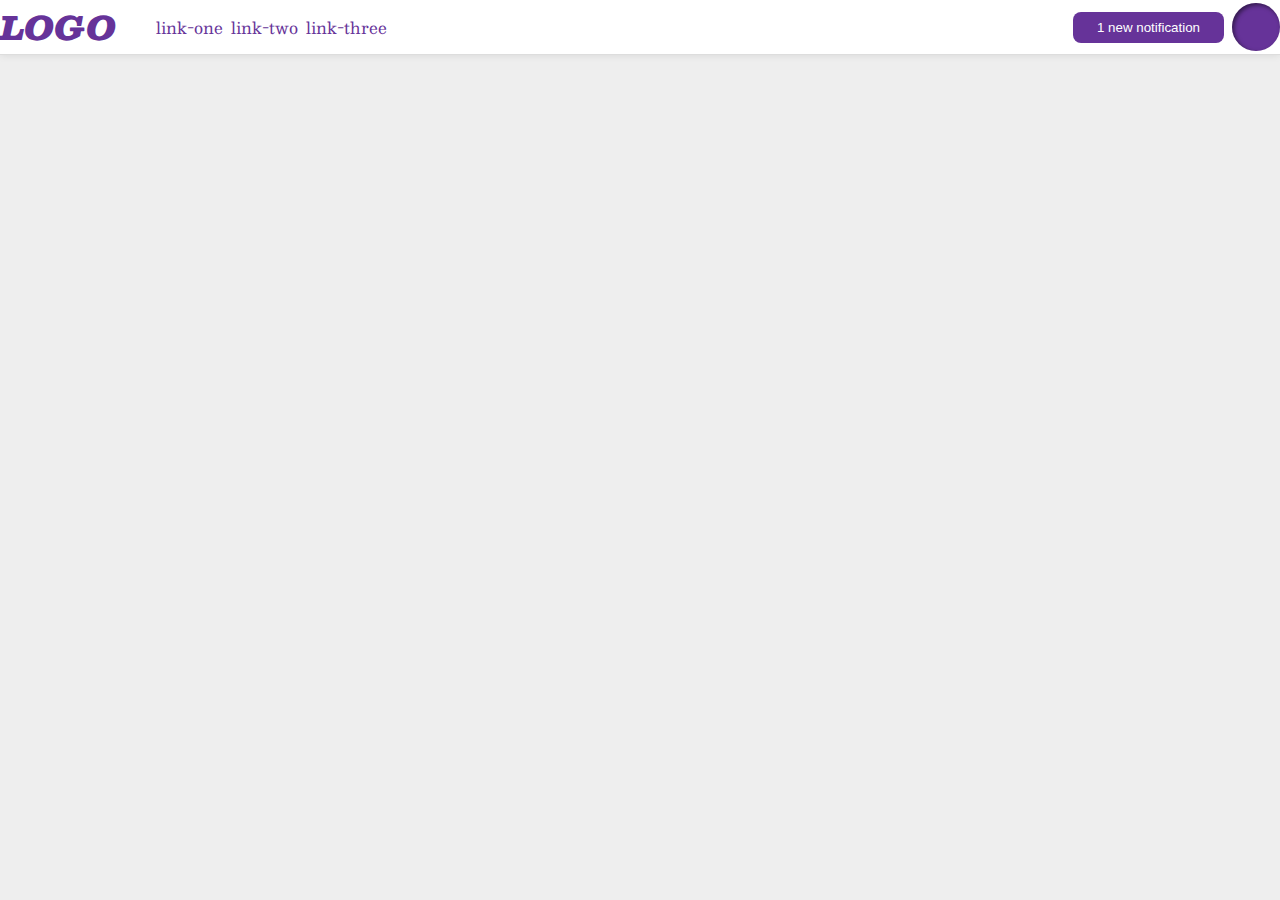
<file: flex/03-flex-header-2/index.html>
<!DOCTYPE html>
<html lang="en">
  <head>
    <meta charset="UTF-8" />
    <meta http-equiv="X-UA-Compatible" content="IE=edge" />
    <meta name="viewport" content="width=device-width, initial-scale=1.0" />
    <title>Flex Header 2</title>
    <link rel="stylesheet" href="style.css" />
  </head>
  <body>
    <div class="header">
      <div class="left-stuff">
        <div class="logo">LOGO</div>
        <ul class="links">
          <li><a href="google.com">link-one</a></li>
          <li><a href="google.com">link-two</a></li>
          <li><a href="google.com">link-three</a></li>
        </ul>
      </div>
      <div class="right-stuff">
        <button class="notifications">1 new notification</button>
        <div class="profile-image"></div>
      </div>
    </div>
  </body>
</html>
</file>
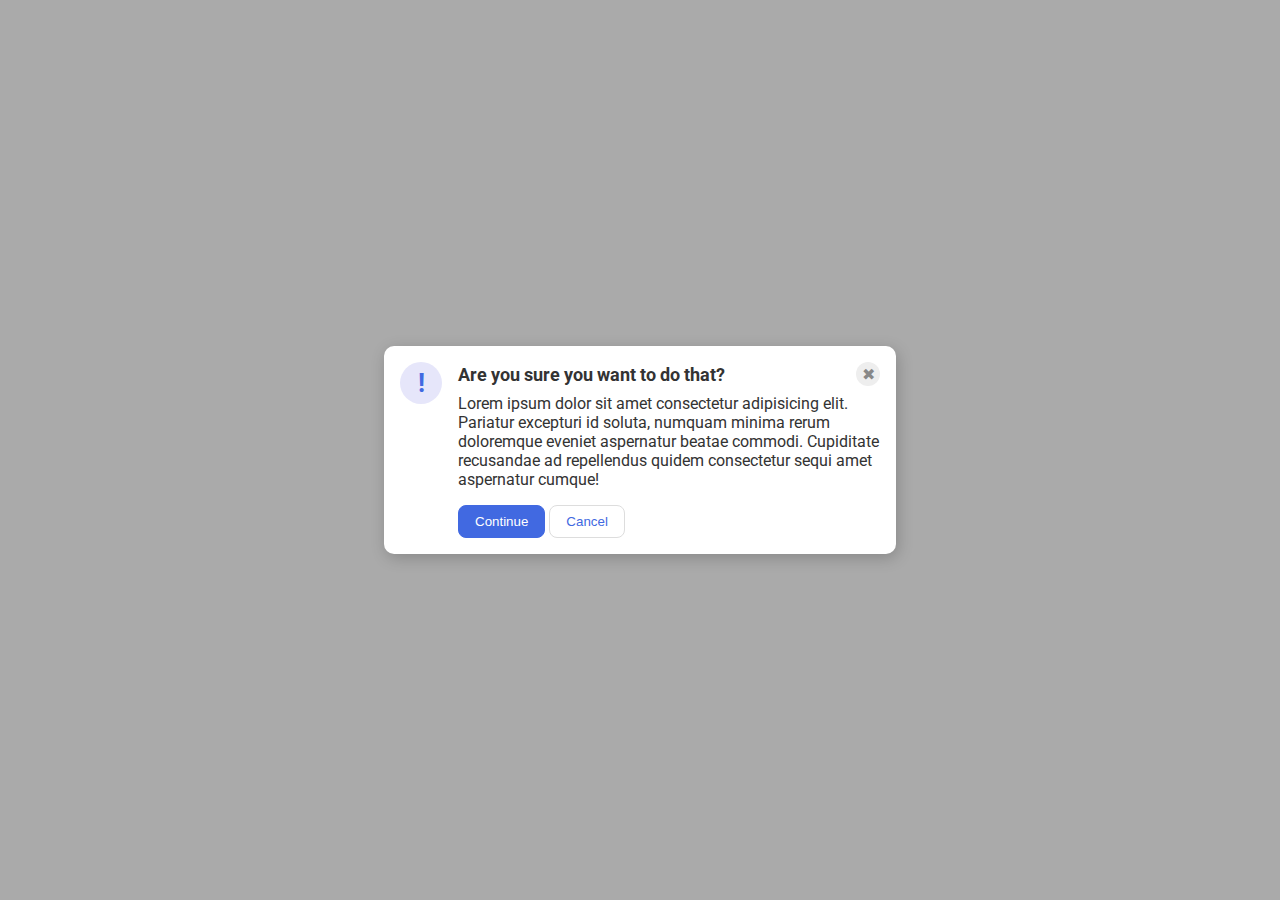
<file: flex/05-flex-modal/index.html>
<!DOCTYPE html>
<html lang="en">
  <head>
    <meta charset="UTF-8" />
    <meta http-equiv="X-UA-Compatible" content="IE=edge" />
    <meta name="viewport" content="width=device-width, initial-scale=1.0" />
    <link rel="stylesheet" href="style.css" />
    <title>Modal</title>
  </head>
  <body>
    <div class="modal">
      <div class="icon">!</div>
      <div class="container">
        <div class="header">
          Are you sure you want to do that?
          <div class="close-button">✖</div>
        </div>
        <div class="text">
          Lorem ipsum dolor sit amet consectetur adipisicing elit. Pariatur
          excepturi id soluta, numquam minima rerum doloremque eveniet
          aspernatur beatae commodi. Cupiditate recusandae ad repellendus quidem
          consectetur sequi amet aspernatur cumque!
        </div>
        <button class="continue">Continue</button>
        <button class="cancel">Cancel</button>
      </div>
    </div>
  </body>
</html>
</file>
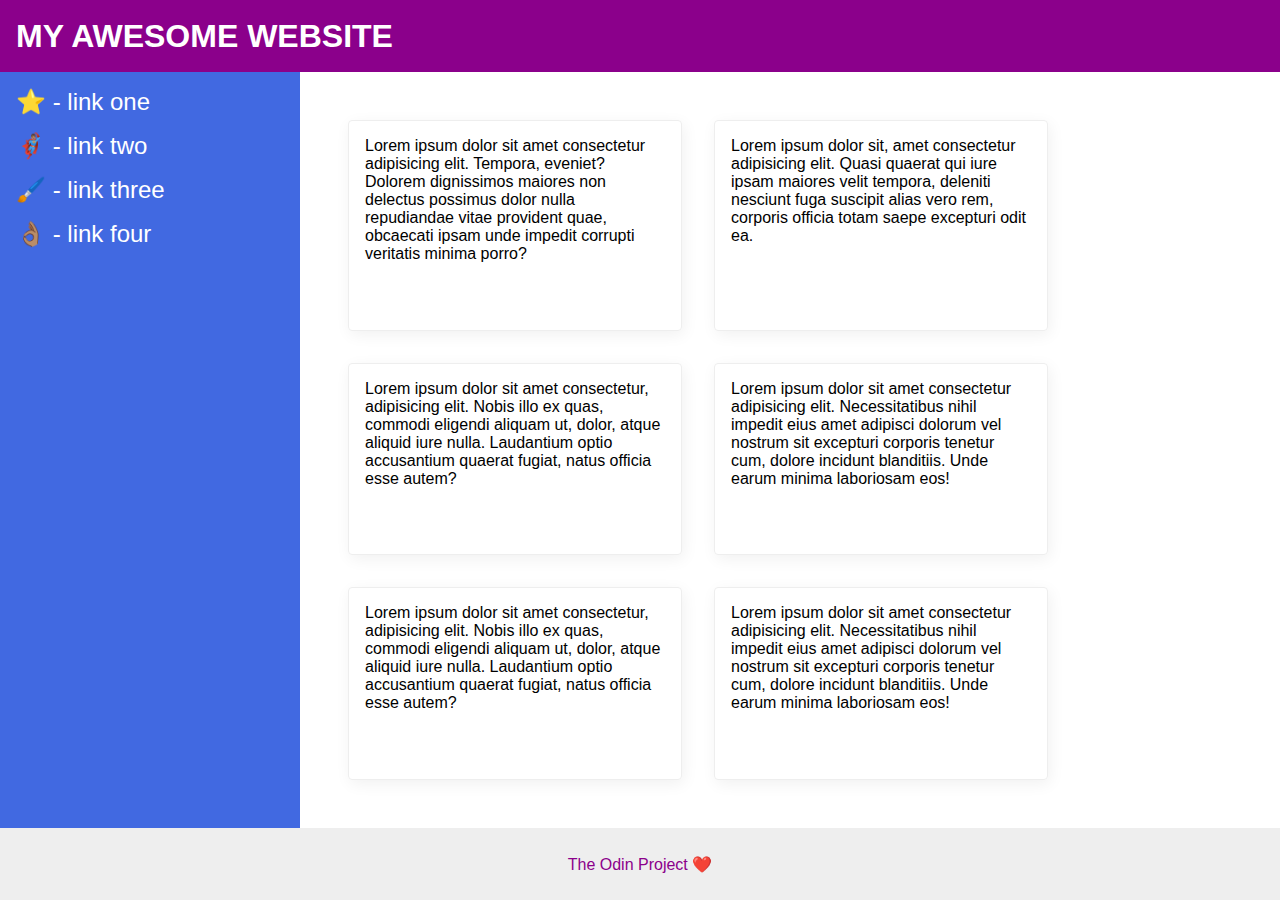
<file: flex/07-flex-layout-2/index.html>
<!DOCTYPE html>
<html lang="en">
  <head>
    <meta charset="UTF-8" />
    <meta http-equiv="X-UA-Compatible" content="IE=edge" />
    <meta name="viewport" content="width=device-width, initial-scale=1.0" />
    <title>The Holy Grail</title>
    <link rel="stylesheet" href="style.css" />
  </head>
  <body>
    <div class="header">MY AWESOME WEBSITE</div>
    <div class="content">
      <div class="sidebar">
        <ul>
          <li><a href="#">⭐ - link one</a></li>
          <li><a href="#">🦸🏽‍♂️ - link two</a></li>
          <li><a href="#">🖌️ - link three</a></li>
          <li><a href="#">👌🏽 - link four</a></li>
        </ul>
      </div>
      <div class="deck">
        <div class="card">
          Lorem ipsum dolor sit amet consectetur adipisicing elit. Tempora,
          eveniet? Dolorem dignissimos maiores non delectus possimus dolor nulla
          repudiandae vitae provident quae, obcaecati ipsam unde impedit
          corrupti veritatis minima porro?
        </div>
        <div class="card">
          Lorem ipsum dolor sit, amet consectetur adipisicing elit. Quasi
          quaerat qui iure ipsam maiores velit tempora, deleniti nesciunt fuga
          suscipit alias vero rem, corporis officia totam saepe excepturi odit
          ea.
        </div>
        <div class="card">
          Lorem ipsum dolor sit amet consectetur, adipisicing elit. Nobis illo
          ex quas, commodi eligendi aliquam ut, dolor, atque aliquid iure nulla.
          Laudantium optio accusantium quaerat fugiat, natus officia esse autem?
        </div>
        <div class="card">
          Lorem ipsum dolor sit amet consectetur adipisicing elit.
          Necessitatibus nihil impedit eius amet adipisci dolorum vel nostrum
          sit excepturi corporis tenetur cum, dolore incidunt blanditiis. Unde
          earum minima laboriosam eos!
        </div>
        <div class="card">
          Lorem ipsum dolor sit amet consectetur, adipisicing elit. Nobis illo
          ex quas, commodi eligendi aliquam ut, dolor, atque aliquid iure nulla.
          Laudantium optio accusantium quaerat fugiat, natus officia esse autem?
        </div>
        <div class="card">
          Lorem ipsum dolor sit amet consectetur adipisicing elit.
          Necessitatibus nihil impedit eius amet adipisci dolorum vel nostrum
          sit excepturi corporis tenetur cum, dolore incidunt blanditiis. Unde
          earum minima laboriosam eos!
        </div>
      </div>
    </div>
    <div class="footer">The Odin Project ❤️</div>
  </body>
</html>
</file>
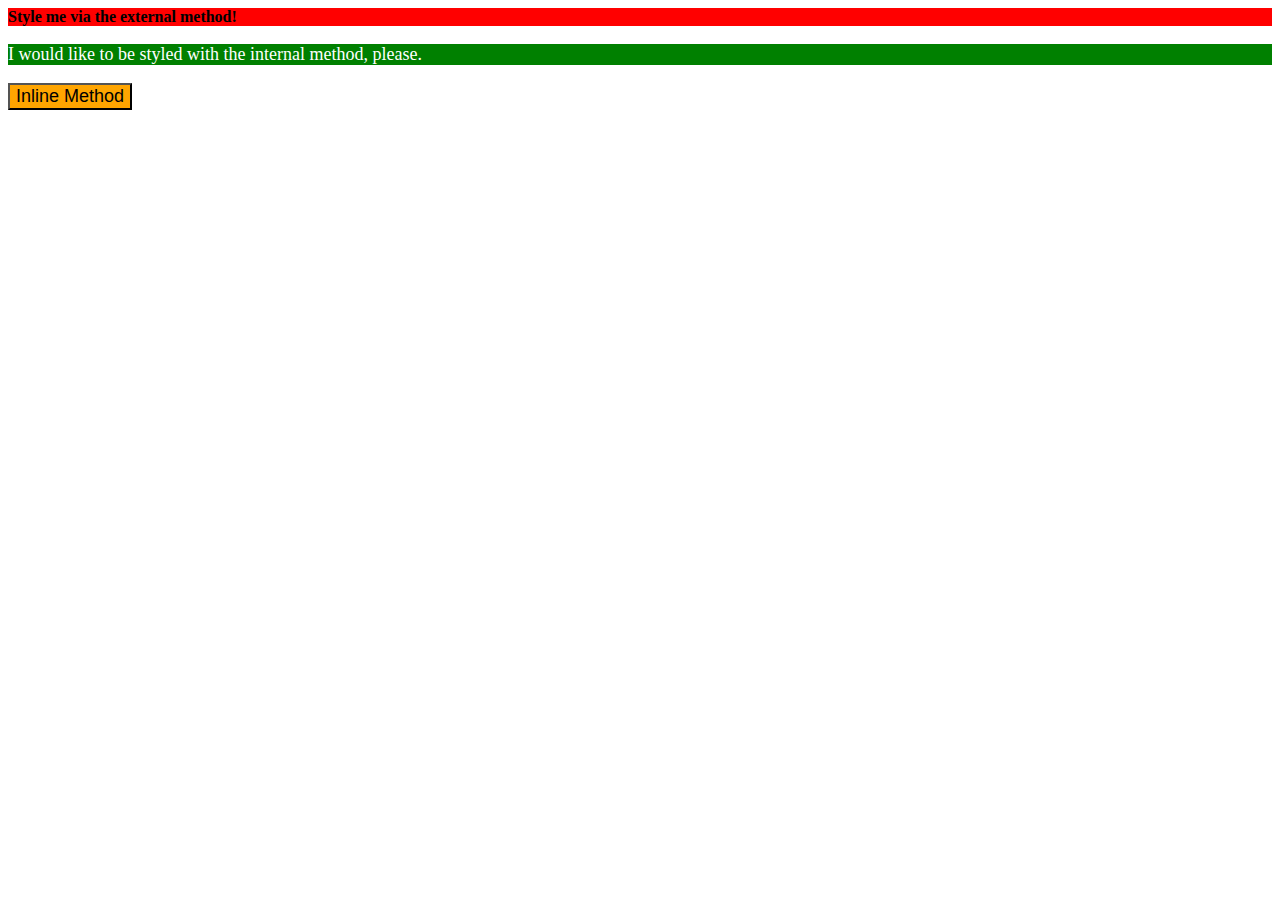
<file: foundations/01-css-methods/index.html>
<!DOCTYPE html>
<html lang="en">
  <head>
    <meta charset="UTF-8" />
    <meta http-equiv="X-UA-Compatible" content="IE=edge" />
    <meta name="viewport" content="width=device-width, initial-scale=1.0" />
    <link rel="stylesheet" href="style.css" />
    <title>Methods for Adding CSS</title>
  </head>
  <body>
    <div>Style me via the external method!</div>
    <p>I would like to be styled with the internal method, please.</p>
    <button>Inline Method</button>
  </body>
</html>
</file>
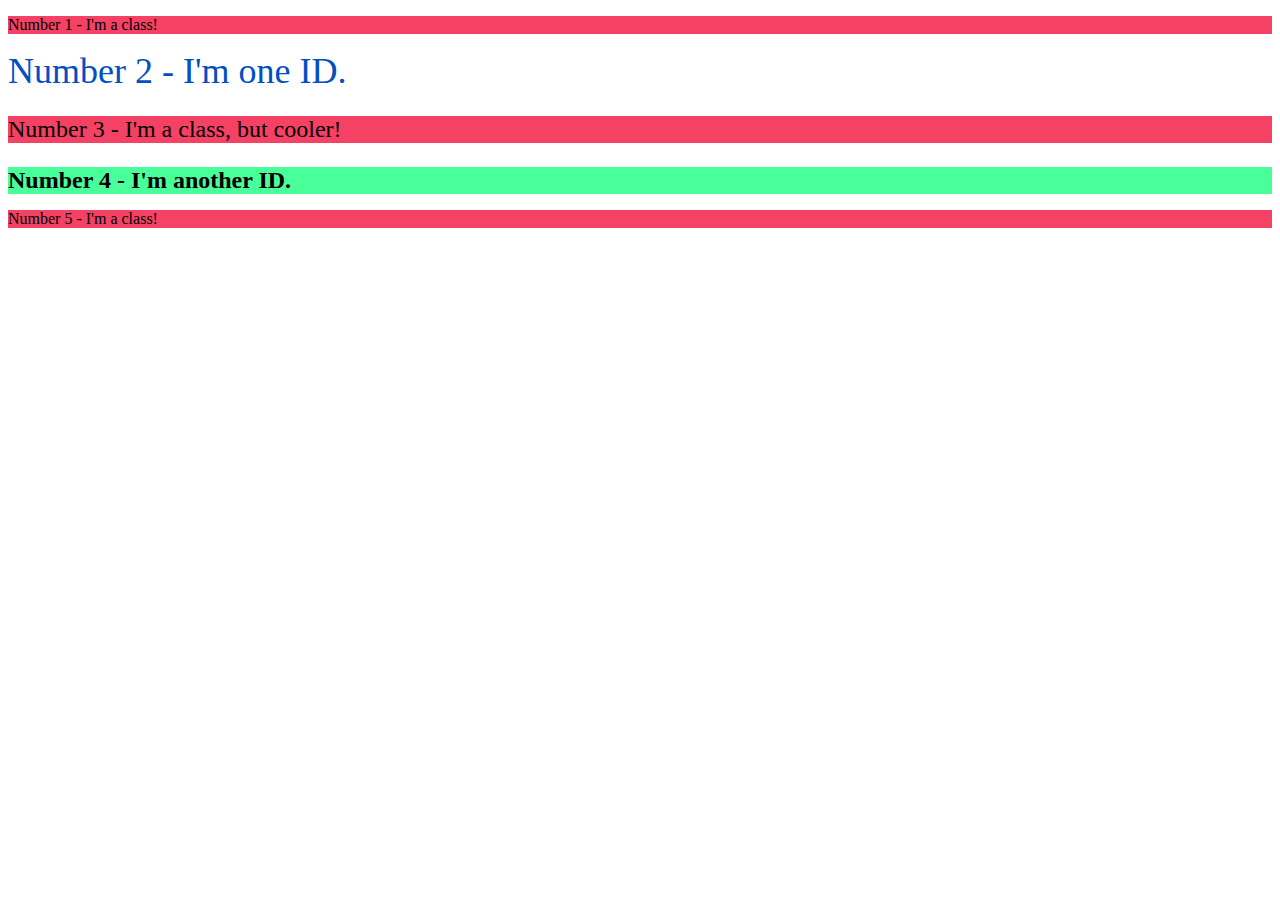
<file: foundations/02-class-id-selectors/index.html>
<!DOCTYPE html>
<html lang="en">
  <head>
    <meta charset="UTF-8" />
    <meta http-equiv="X-UA-Compatible" content="IE=edge" />
    <meta name="viewport" content="width=device-width, initial-scale=1.0" />
    <title>Class and ID Selectors</title>
    <link rel="stylesheet" href="style.css" />
  </head>
  <body>
    <p class="odd">Number 1 - I'm a class!</p>
    <div id="two">Number 2 - I'm one ID.</div>
    <p class="odd" id="three">Number 3 - I'm a class, but cooler!</p>
    <div id="four">Number 4 - I'm another ID.</div>
    <p class="odd">Number 5 - I'm a class!</p>
  </body>
</html>
</file>
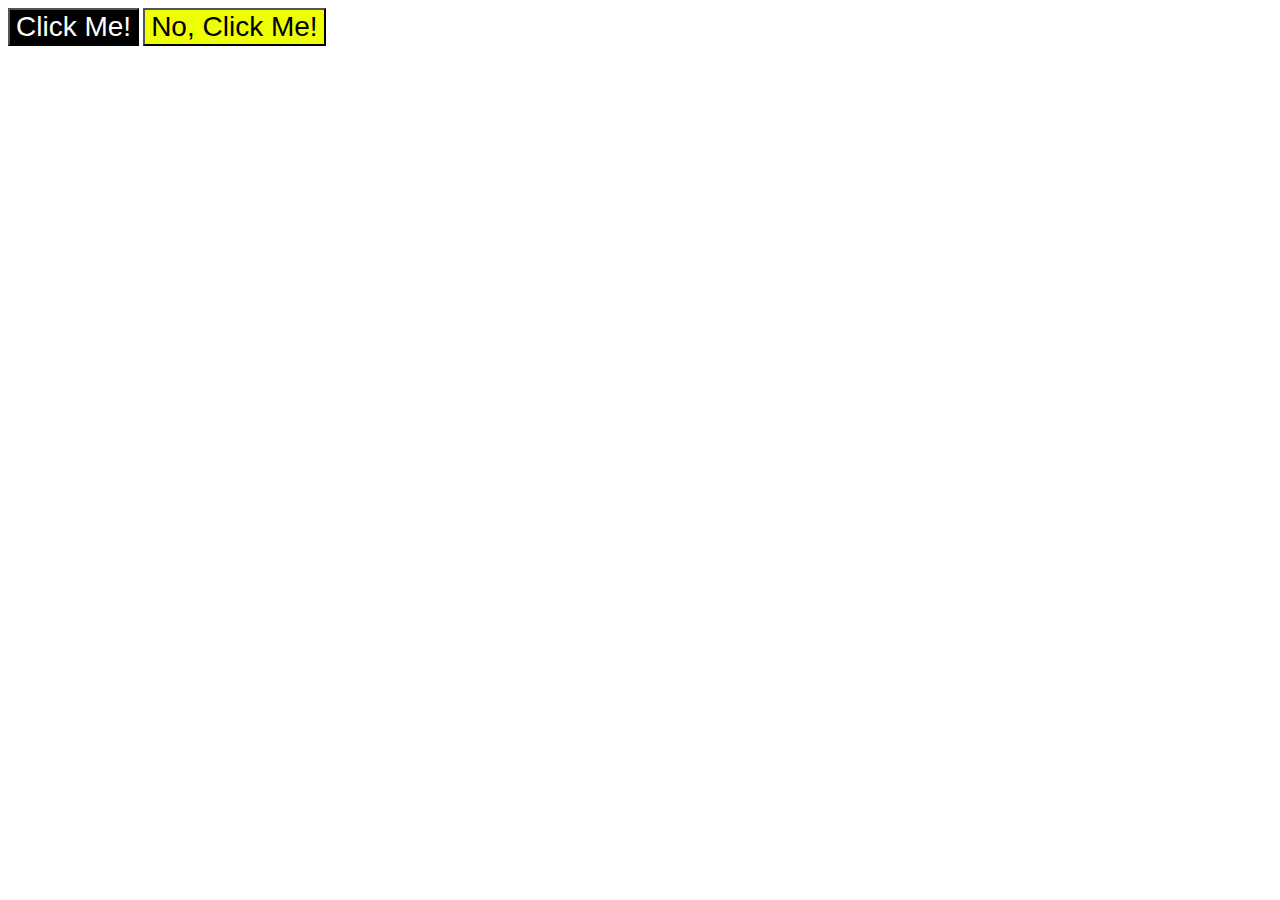
<file: foundations/03-grouping-selectors/index.html>
<!DOCTYPE html>
<html lang="en">
  <head>
    <meta charset="UTF-8" />
    <meta http-equiv="X-UA-Compatible" content="IE=edge" />
    <meta name="viewport" content="width=device-width, initial-scale=1.0" />
    <title>Grouping Selectors</title>
    <link rel="stylesheet" href="style.css" />
  </head>
  <body>
    <button class="butt yes">Click Me!</button>
    <button class="butt no">No, Click Me!</button>
  </body>
</html>
</file>
<file: flex/03-flex-header-2/style.css>
/* this is some magical font-importing.  
you'll learn about it later. */
@import url("https://fonts.googleapis.com/css2?family=Besley:ital,wght@0,400;1,900&display=swap");

body {
  margin: 0;
  background: #eee;
  font-family: Besley, serif;
}

.header {
  background: white;
  border-bottom: 1px solid #ddd;
  box-shadow: 0 0 8px rgba(0, 0, 0, 0.1);
  display: flex;
  justify-content: space-between;
  align-items: center;
}

.profile-image {
  background: rebeccapurple;
  box-shadow: inset 2px 2px 4px rgba(0, 0, 0, 0.5);
  border-radius: 50%;
  width: 48px;
  height: 48px;
}

.logo {
  color: rebeccapurple;
  font-size: 32px;
  font-weight: 900;
  font-style: italic;
}

button {
  border: none;
  border-radius: 8px;
  background: rebeccapurple;
  color: white;
  padding: 8px 24px;
}

a {
  /* this removes the line under our links */
  text-decoration: none;
  color: rebeccapurple;
}

ul {
  list-style-type: none;
  display: flex;
  margin: 0;
  gap: 8px;
}

.left-stuff {
  display: flex;
  justify-content: space-between;
  align-items: center;
}

.right-stuff {
  display: flex;
  justify-content: space-between;
  align-items: center;
  gap: 8px;
}
</file>
<file: flex/05-flex-modal/style.css>
@import url("https://fonts.googleapis.com/css2?family=Roboto:wght@400;700&display=swap");

html,
body {
  height: 100%;
}

body {
  font-family: Roboto, sans-serif;
  margin: 0;
  background: #aaa;
  color: #333;
  /* I'll give you this one for free */
  display: flex;
  align-items: center;
  justify-content: center;
}

.modal {
  background: white;
  width: 480px;
  border-radius: 10px;
  box-shadow: 2px 4px 16px rgba(0, 0, 0, 0.2);
  display: flex;
  gap: 16px;
  padding: 16px;
}

.icon {
  color: royalblue;
  font-size: 26px;
  font-weight: 700;
  background: lavender;
  width: 42px;
  height: 42px;
  border-radius: 50%;
  display: flex;
  align-items: center;
  justify-content: center;
  flex-shrink: 0;
}

.close-button {
  background: #eee;
  border-radius: 50%;
  color: #888;
  font-weight: 400;
  font-size: 16px;
  height: 24px;
  width: 24px;
  display: flex;
  align-items: center;
  justify-content: center;
}

button {
  padding: 8px 16px;
  border-radius: 8px;
}

button.continue {
  background: royalblue;
  border: 1px solid royalblue;
  color: white;
}

button.cancel {
  background: white;
  border: 1px solid #ddd;
  color: royalblue;
}

.header {
  display: flex;
  align-items: center;
  justify-content: space-between;
  font-size: 18px;
  font-weight: 700;
  margin-bottom: 8px;
}

.text {
  margin-bottom: 16px;
}
</file>
<file: flex/07-flex-layout-2/style.css>
body {
  font-family: -apple-system, BlinkMacSystemFont, "Segoe UI", Roboto, Oxygen,
    Ubuntu, Cantarell, "Open Sans", "Helvetica Neue", sans-serif;
  margin: 0;
  min-height: 100vh;
  display: flex;
  flex-direction: column;
}

.content {
  flex: 1;
  display: flex;
}

.header {
  display: flex;
  height: 72px;
  background: darkmagenta;
  color: white;
  font-size: 32px;
  font-weight: 900;
  align-items: center;
  padding: 0 16px;
}

.footer {
  height: 72px;
  background: #eee;
  color: darkmagenta;
  display: flex;
  justify-content: center;
  align-items: center;
}

.sidebar {
  width: 300px;
  background: royalblue;
  box-sizing: border-box;
  flex-shrink: 0;
  padding: 16px;
}

a {
  text-decoration: none;
  font-size: 24px;
  color: white;
}

ul {
  list-style-type: none;
  margin: 0;
  padding: 0;
}

li {
  margin-bottom: 16px;
}

.deck {
  padding: 32px;
  display: flex;
  flex-wrap: wrap;
}

.card {
  border: 1px solid #eee;
  box-shadow: 2px 4px 16px rgba(0, 0, 0, 0.06);
  border-radius: 4px;
  padding: 16px;
  margin: 16px;
  width: 300px;
}
</file>
<file: foundations/01-css-methods/style.css>
div {
  background-color: red;
  align-items: center;
  font-weight: bold;
}

p {
  background-color: green;
  color: white;
  font-size: 18px;
}

button {
  background-color: orange;
  font-size: 18px;
}
</file>
<file: foundations/02-class-id-selectors/style.css>
.odd {
  font-family: "Verdana" "DejaVu Sans" sans-serif;
  background-color: rgb(244, 65, 100);
}

#two {
  color: rgb(2, 79, 194);
  font-size: 36px;
}

#three {
  font-size: 24px;
}

#four {
  background-color: rgb(72, 255, 154);
  font-size: 24px;
  font-weight: bold;
}
</file>
<file: foundations/03-grouping-selectors/style.css>
.butt {
  font-family: "Helvetica" "Times New Roman", serif;
  font-size: 28px;
}

.yes {
  background-color: rgb(0, 0, 0);
  color: rgb(255, 255, 255);
}

.no {
  background-color: rgb(238, 255, 0);
}
</file>
